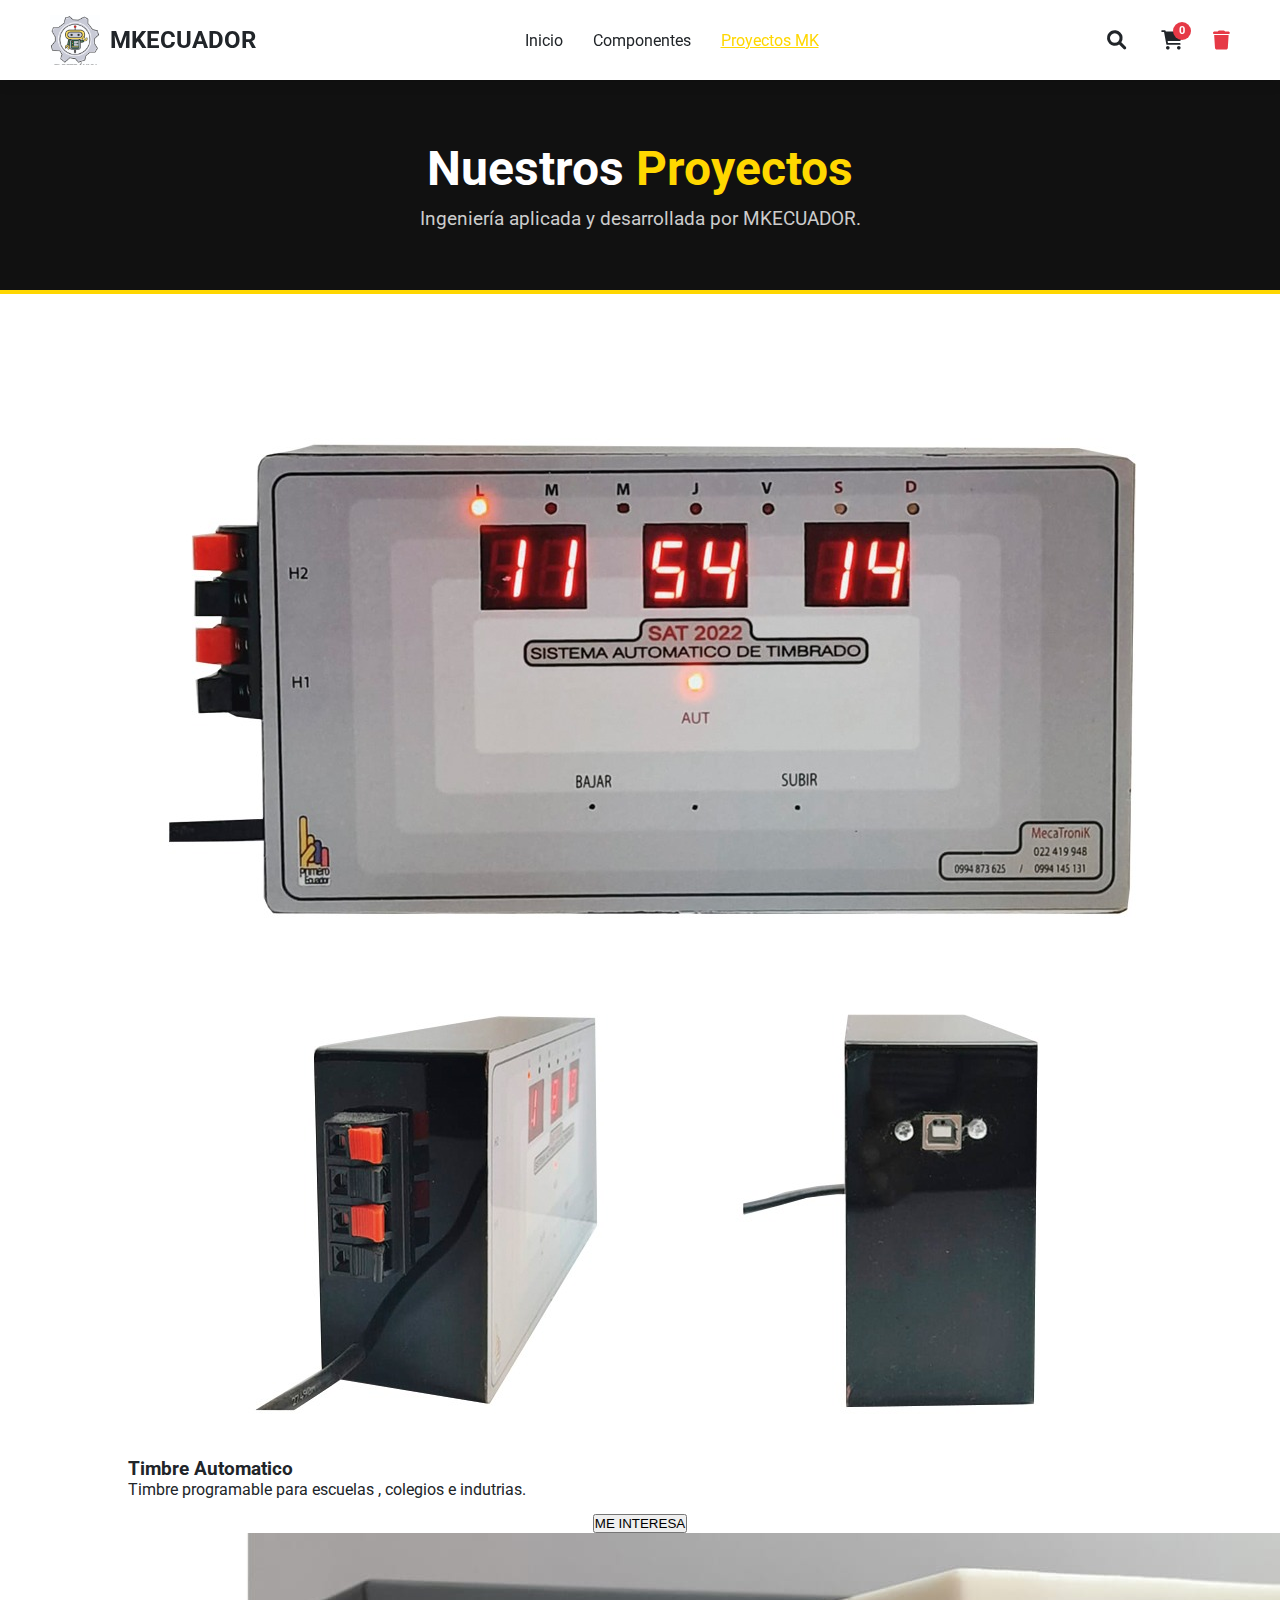
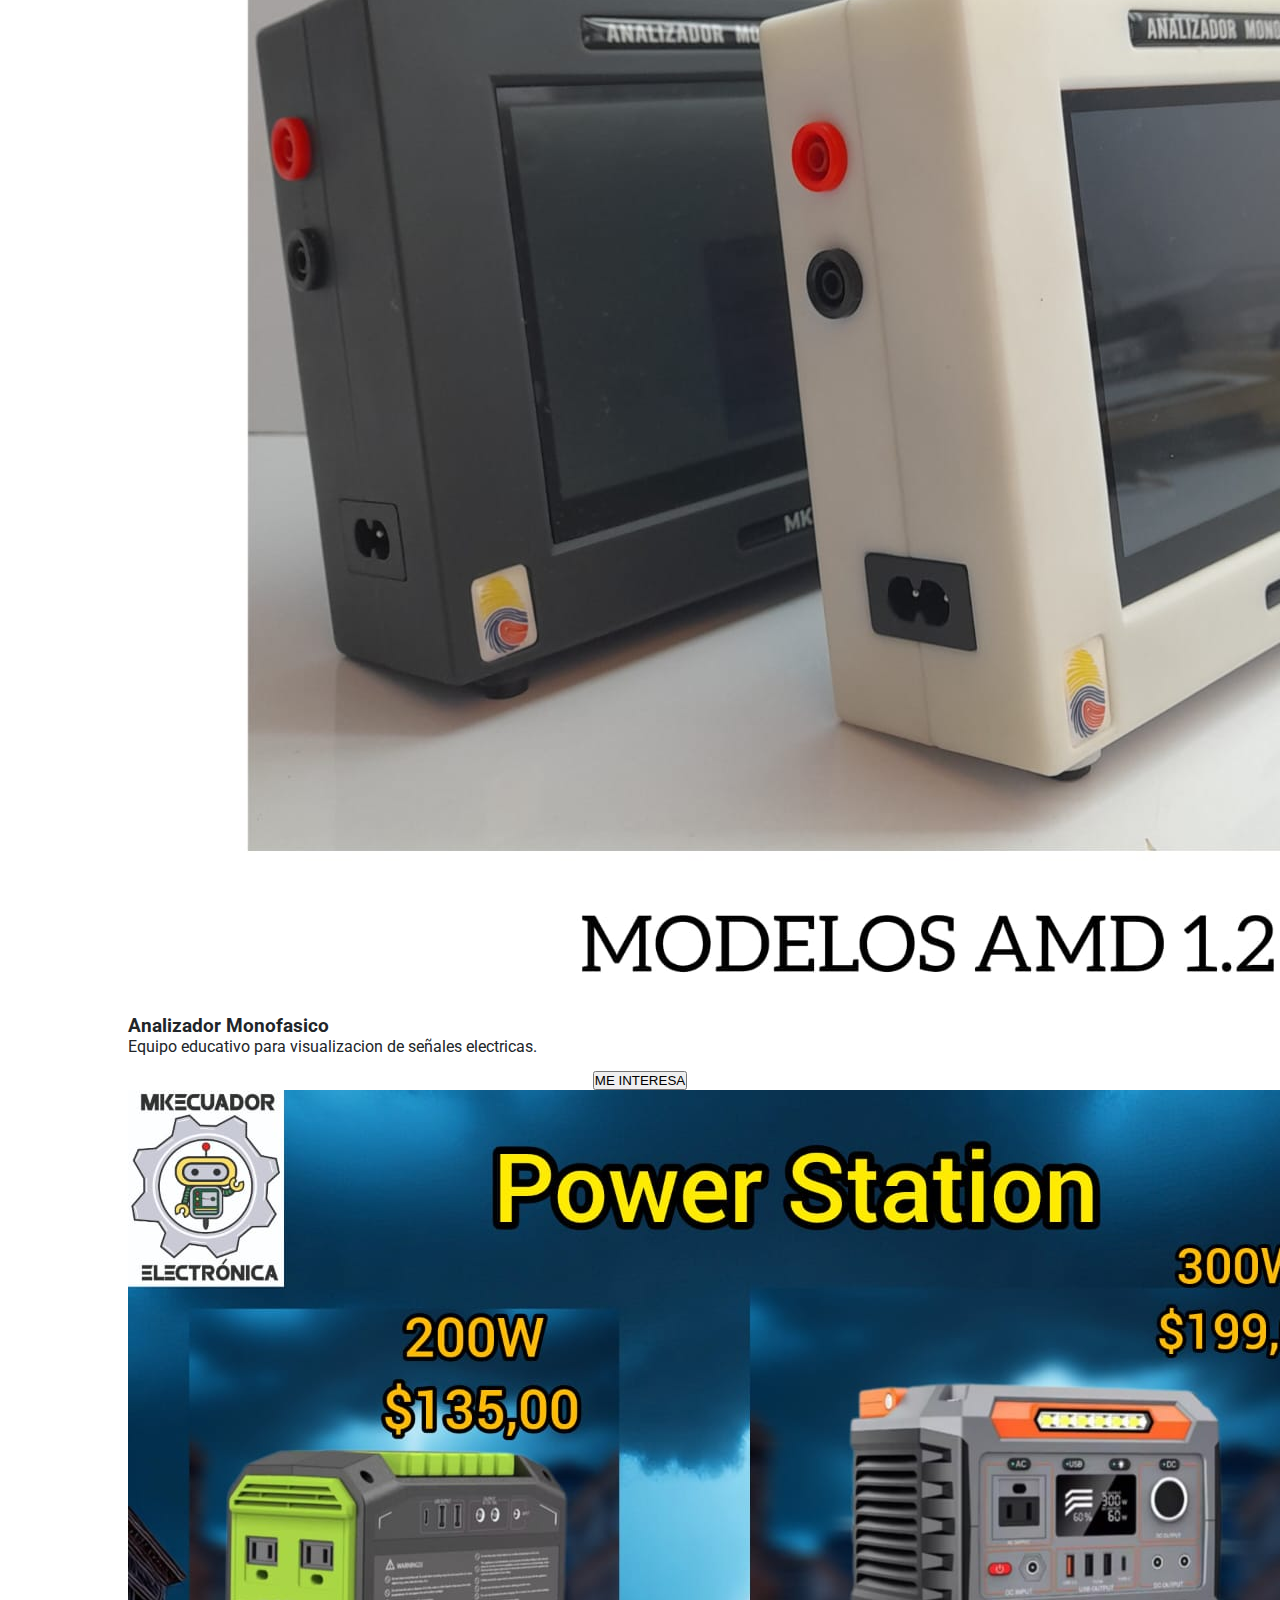
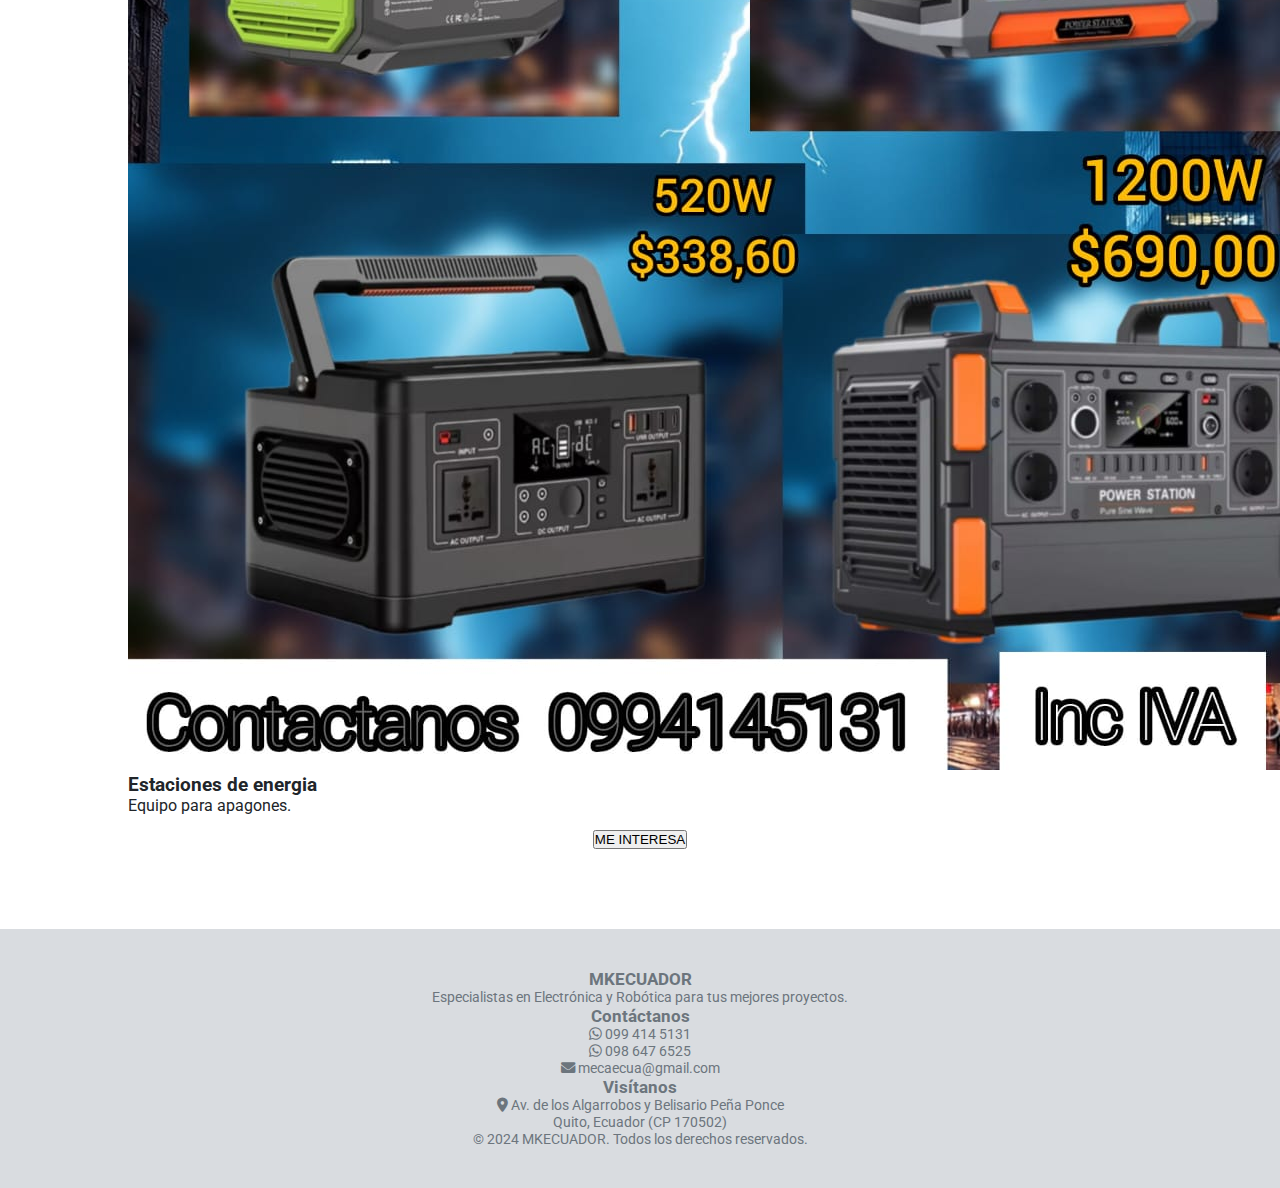
<file: proyectos.html>
<!DOCTYPE html>
<html lang="es">
<head>
    <meta charset="UTF-8">
    <meta name="viewport" content="width=device-width, initial-scale=1.0">
    <title>Proyectos MKECUADOR</title>
    <link href="https://fonts.googleapis.com/css2?family=Roboto:wght@400;700&display=swap" rel="stylesheet">
    <link rel="stylesheet" href="https://cdnjs.cloudflare.com/ajax/libs/font-awesome/6.0.0/css/all.min.css">
    <link rel="stylesheet" href="style.css">
    <link rel="icon" href="logo.png" type="image/png">
</head>
<body>

    <nav class="navbar">
        <div class="logo">
            <img src="logo.png" alt="MKECUADOR Logo">
            <span>MKECUADOR</span>
        </div>
        <ul class="nav-links">
            <li><a href="index.html">Inicio</a></li>
            <li><a href="componentes.html">Componentes</a></li>
            <li><a href="proyectos.html" class="active">Proyectos MK </a></li> </ul>
        <div class="nav-icons">
            <input type="text" id="input-busqueda-nav" placeholder="Buscar..." onkeyup="buscarDesdeNav(event)">
            <i class="fa-solid fa-search" onclick="toggleBuscador()"></i>
            <div class="cart-container" onclick="verCarrito()">
                <i class="fa-solid fa-cart-shopping"></i>
                <span id="contador-carrito">0</span>
            </div>
            <i class="fa-solid fa-trash" onclick="vaciarCarrito()" style="cursor: pointer; margin-left: 15px; color: #e63946;"></i>
        </div>
    </nav>

    <header style="background: #111; color: white; padding: 60px 10%; text-align: center; border-bottom: 4px solid var(--accent-yellow);">
        <h1 style="font-size: 3rem;">Nuestros <span style="color: var(--accent-yellow);">Proyectos</span></h1>
        <p style="font-size: 1.2rem; margin-top: 10px; color: #ccc;">Ingeniería aplicada y desarrollada por MKECUADOR.</p>
    </header>

    <section class="products">
        <div class="projects-grid" id="grid-proyectos">
            </div>
    </section>

    <footer class="main-footer">
            <div class="footer-container">
                
                <div class="footer-col">
                    <h3>MKECUADOR</h3>
                    <p>Especialistas en Electrónica y Robótica para tus mejores proyectos.</p>
                </div>

                <div class="footer-col">
                    <h3>Contáctanos</h3>
                    <p>
                        <i class="fa-brands fa-whatsapp icon-whatsapp"></i> 
                        <a href="https://wa.me/593994145131" target="_blank">099 414 5131</a>
                    </p>
                    <p>
                        <i class="fa-brands fa-whatsapp icon-whatsapp"></i> 
                        <a href="https://wa.me/593986476525" target="_blank">098 647 6525</a>
                    </p>
                    <p>
                        <i class="fa-solid fa-envelope icon-email"></i> 
                        <a href="mailto:mecaecua@gmail.com">mecaecua@gmail.com</a>
                    </p>
                </div>

                <div class="footer-col">
                    <h3>Visítanos</h3>
                    <p>
                        <i class="fa-solid fa-location-dot icon-location"></i>
                        Av. de los Algarrobos y Belisario Peña Ponce<br>
                        Quito, Ecuador (CP 170502)
                    </p>
                </div>

            </div>
            
            <div class="footer-bottom">
                <p>&copy; 2024 MKECUADOR. Todos los derechos reservados.</p>
            </div>
    </footer>

    <script src="script.js"></script>
</body>
</html>
</file>
<file: style.css>
/* --- Variables y Configuración Global --- */
:root {
    --bg-main: #f0f2f5; /* Plomo claro (Fondo principal) */
    --bg-secondary: #d9dce0; /* Plomo un poco más oscuro (Fondo hero/tarjetas) */
    --accent-yellow: #ffd700; /* Amarillo de la imagen */
    --accent-green: #2a9d8f; /* Verde de la imagen */
    --accent-red: #e63946; /* Rojo de la imagen (acento) */
    --text-main: #212529; /* Texto principal oscuro */
    --text-muted: #6c757d; /* Texto secundario */
    --shadow: 0 4px 12px rgba(0, 0, 0, 0.1);
}

* {
    margin: 0;
    padding: 0;
    box-sizing: border-box;
}

body {
    background-color: var(--bg-main);
    color: var(--text-main);
    font-family: 'Roboto', sans-serif;
    overflow-x: hidden;
}

h1, h2, h3, .logo span {
    font-family: 'Roboto', sans-serif; /* Fuente moderna */
}

a { text-decoration: none; color: inherit; transition: 0.3s; }
ul { list-style: none; }

/* --- Navegación --- */
.navbar {
    display: flex;
    justify-content: space-between;
    align-items: center;
    padding: 15px 50px;
    background: #fff;
    box-shadow: var(--shadow);
    position: sticky;
    top: 0;
    z-index: 100;
}

.logo {
    display: flex;
    align-items: center;
    gap: 10px;
    font-size: 1.5rem;
    font-weight: 700;
    color: var(--text-main);
}

.logo img {
    height: 50px;
    width: auto;
}

.nav-links {
    display: flex;
    gap: 30px;
}

.nav-links a:hover, .nav-links .active {
    color: var(--accent-yellow);
    text-decoration: underline;
}

.nav-icons i {
    margin-left: 20px;
    font-size: 1.2rem;
    cursor: pointer;
}

.nav-icons i:hover { color: var(--accent-yellow); }

/* --- Hero Section --- */
.hero {
    height: 85vh;
    display: flex;
    align-items: center;
    justify-content: space-between;
    padding: 0 10%;
    position: relative;
    background: linear-gradient(135deg, var(--bg-secondary) 0%, var(--bg-main) 100%);
}

.hero-content {
    max-width: 600px;
    z-index: 2;
}

.hero h1 {
    font-size: 3.5rem;
    line-height: 1.1;
    margin: 20px 0;
    color: var(--text-main);
}

.hero h4 {
    letter-spacing: 2px;
    color: var(--accent-yellow);
    font-weight: bold;
}

.hero p {
    color: var(--text-muted);
    font-size: 1.1rem;
    margin-bottom: 30px;
}

.accent-yellow { color: var(--accent-yellow); }

/* Botones */
.hero-buttons { display: flex; gap: 20px; }

.btn {
    padding: 12px 30px;
    border-radius: 30px;
    font-weight: bold;
    font-size: 0.9rem;
    cursor: pointer;
    transition: 0.3s;
}

.btn-primary {
    background: var(--accent-yellow);
    color: var(--text-main);
    border: none;
    box-shadow: 0 4px 15px rgba(255, 215, 0, 0.3);
}

.btn-primary:hover {
    background: #e6c200;
    transform: translateY(-2px);
}

.btn-secondary {
    background: transparent;
    border: 2px solid var(--accent-yellow);
    color: var(--text-main);
}

.btn-secondary:hover {
    background: var(--accent-yellow);
    color: var(--text-main);
}

/* Elemento Visual Flotante */
.hero-visual {
    position: relative;
}

.floating-gear {
    font-size: 15rem;
    color: var(--accent-green);
    animation: float 4s ease-in-out infinite;
    opacity: 0.2;
}

@keyframes float {
    0%, 100% { transform: translateY(0); }
    50% { transform: translateY(-20px); }
}

/* --- Categorías --- */
.categories {
    display: flex;
    justify-content: center;
    gap: 30px;
    margin-top: -50px;
    padding: 0 5%;
    position: relative;
    z-index: 3;
    flex-wrap: wrap;
}

.category-card {
    background: #fff;
    padding: 30px;
    width: 250px;
    text-align: center;
    border-radius: 15px;
    box-shadow: var(--shadow);
    transition: 0.3s;
    border-bottom: 4px solid transparent;
}

.category-card i {
    font-size: 2rem;
    color: var(--accent-green);
    margin-bottom: 15px;
}

.category-card:hover {
    transform: translateY(-10px);
    border-color: var(--accent-yellow);
}

/* --- Productos --- */
.products {
    padding: 80px 10%;
    background-color: #fff;
}

.section-title {
    text-align: center;
    font-size: 2.5rem;
    margin-bottom: 50px;
    color: var(--text-main);
}

.product-grid {
    display: grid;
    grid-template-columns: repeat(auto-fit, minmax(280px, 1fr));
    gap: 30px;
}

.product-card {
    background: var(--bg-main);
    border-radius: 20px;
    padding: 20px;
    position: relative;
    box-shadow: var(--shadow);
    transition: 0.3s;
    overflow: hidden;
    border: 1px solid transparent;
}

.product-card:hover {
    border-color: var(--accent-yellow);
    transform: translateY(-5px);
}

.badge {
    position: absolute;
    top: 20px;
    left: 20px;
    padding: 5px 10px;
    font-size: 0.7rem;
    border-radius: 5px;
    font-weight: bold;
    color: #fff;
}

.badge-new { background: var(--accent-green); }
.badge-sale { background: var(--accent-red); }

.product-img {
    height: 180px;
    display: flex;
    align-items: center;
    justify-content: center;
    font-size: 5rem;
    color: var(--text-muted);
    background: #fff;
    border-radius: 10px;
    margin-bottom: 20px;
    transition: 0.3s;
}

.product-card:hover .product-img {
    color: var(--accent-yellow);
    transform: scale(1.05);
}

.product-info h3 { font-size: 1.2rem; margin-bottom: 5px; color: var(--text-main); }
.product-info .desc { font-size: 0.9rem; color: var(--text-muted); margin-bottom: 15px; }

.price-row {
    display: flex;
    justify-content: space-between;
    align-items: center;
}

.price {
    font-size: 1.3rem;
    color: var(--text-main);
    font-weight: bold;
}

.add-btn {
    background: var(--accent-yellow);
    border: none;
    color: var(--text-main);
    width: 40px;
    height: 40px;
    border-radius: 50%;
    cursor: pointer;
    transition: 0.3s;
    box-shadow: 0 2px 8px rgba(0,0,0,0.1);
}

.add-btn:hover {
    background: var(--accent-green);
    color: #fff;
}

/* --- Footer --- */
footer {
    text-align: center;
    padding: 40px;
    background: var(--bg-secondary);
    color: var(--text-muted);
    font-size: 0.9rem;
}

/* Mobile Responsive */
@media (max-width: 768px) {
    .hero { flex-direction: column; text-align: center; height: auto; padding: 100px 5%; }
    .hero-content { margin-bottom: 50px; }
    .hero h1 { font-size: 2.5rem; }
    .categories { margin-top: 30px; }
    .nav-links { display: none; } 


}

/* Estilos para los filtros */
.filter-btn {
    padding: 8px 16px;
    margin: 5px;
    border: 1px solid var(--accent-yellow);
    background: transparent;
    color: var(--text-main);
    cursor: pointer;
    border-radius: 20px;
    font-weight: bold;
    transition: 0.3s;
}

.filter-btn:hover, .filter-btn.active {
    background: var(--accent-yellow);
    color: #fff;
}
/* --- Agrega esto al final de tu style.css --- */

.filter-container {
    text-align: center;
    margin: 20px 0;
    padding: 0 5%;
}

.category-buttons {
    display: flex;
    overflow-x: auto; /* Permite deslizar si no caben */
    gap: 10px;
    padding-bottom: 10px;
    white-space: nowrap; /* Evita que los botones se vayan a otra linea */
    
    /* Ocultar barra de scroll fea en Chrome/Safari */
    -ms-overflow-style: none;  /* IE and Edge */
    scrollbar-width: none;  /* Firefox */
}
.category-buttons::-webkit-scrollbar {
    display: none;
}

.filter-btn {
    flex: 0 0 auto; /* No permite que los botones se aplasten */
}
/* --- Agrega esto AL FINAL de tu style.css para arreglar las imágenes gigantes --- */

.product-img {
    /* Asegura que la imagen no se salga del contenedor redondeado */
    overflow: hidden;
}

.product-img img {
    width: 100%;
    height: 100%;
    /* Esta es la MAGIA: hace que la imagen quepa sin deformarse */
    object-fit: contain; 
    /* Un pequeño truco para que las imágenes con fondo blanco se vean mejor */
    mix-blend-mode: multiply;
}
/* --- ESTILOS PARA LA LUPA Y CARRITO --- */

/* Contenedor del buscador en el menú */
.nav-icons {
    display: flex;
    align-items: center;
    gap: 15px;
    position: relative;
}

/* El campo de texto de búsqueda (Oculto por defecto) */
#input-busqueda-nav {
    display: none; /* Se oculta */
    padding: 8px 15px;
    border-radius: 20px;
    border: 1px solid var(--accent-yellow);
    background: #fff;
    width: 200px;
    transition: 0.3s;
}

#input-busqueda-nav.activo {
    display: block; /* Aparece cuando le damos clic a la lupa */
    animation: fadeIn 0.3s ease;
}

/* Contenedor del carrito con contador */
.cart-container {
    position: relative;
    cursor: pointer;
}

/* El círculo rojo con el número */
#contador-carrito {
    position: absolute;
    top: -8px;
    right: -8px;
    background-color: #e63946; /* Rojo */
    color: white;
    font-size: 0.7rem;
    font-weight: bold;
    width: 18px;
    height: 18px;
    border-radius: 50%;
    display: flex;
    justify-content: center;
    align-items: center;
}

@keyframes fadeIn {
    from { opacity: 0; transform: translateX(10px); }
    to { opacity: 1; transform: translateX(0); }
}
</file>
